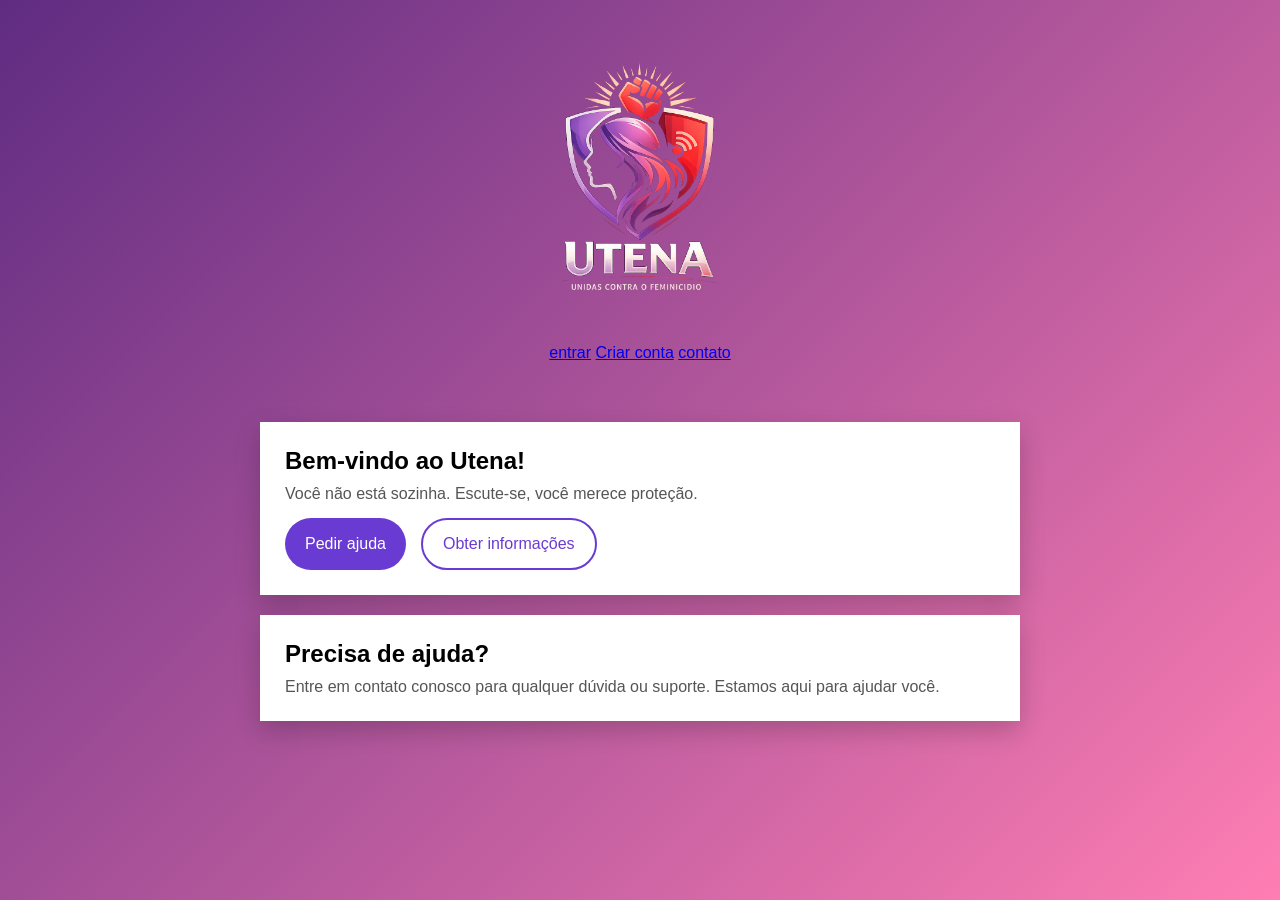
<file: projeto utena/index.html>
<!DOCTYPE html>
<html lang="pt-br">
<head>
<meta charset="UTF-8">
<meta name="viewport" content="width=device-width, initial-scale=1.0">
<title>UTENA</title>
<style>
*{
margin:0;
padding:0;
box-sizing:border-box;
font-family: Arial, sans-serif;
}
body{
background: linear-gradient(135deg,#5f2c82,#ff7eb3);
min-height:100vh;
}
/* topo */
header{
text-align:center;
padding:40px;
}
.logo{
height: 300px
}
/* conteúdo */
.container{
max-width:800px;
margin:auto;
}
/* cards */
.card{
background:white;
padding:25px;
border radius: 20px;px;
margin:20px;
box-shadow:0 10px 25px rgba(0,0,0,0.2);
}
.card h2{
margin-bottom:10px;
}
.card p{
color:#555;
}
/* botões */
.botoes{
display:flex;
gap:15px;
margin-top:15px;
}
button{
padding:15px 20px;
border:none;
border-radius:30px;
font-size:16px;
cursor:pointer;
}
.ajuda{
background:#6a3bd2;
color:white;
}
.info{
background:white;
color:#6a3bd2;
border:2px solid #6a3bd2;
}
/* efeito */
button:hover{
transform:scale(1.05);
transition:0.3s;
}
</style>
</head>
<body>
<header>
<img src="ChatGPT Image 11 de fev. de 2026, 10_30_59 1.png" class="logo">
<div class="Menu">
<a href="login.html">entrar</a> 
<a href="cadastro.html">Criar conta</a>
<a href="contato.html">contato</a>
</div>
</header>
<div class="container">
<div class="card">
<h2>Bem-vindo ao Utena!</h2>
<p>Você não está sozinha. Escute-se, você merece proteção.</p>
<div class="botoes">
<button class="ajuda">Pedir ajuda</button>
<button class="info">Obter informações</button>
</div>
</div>
<div class="card">
<h2>Precisa de ajuda?</h2>
<p>Entre em contato conosco para qualquer dúvida ou suporte. Estamos aqui para ajudar você.</p>
</div>
</div>
</body>
</html>
</file>
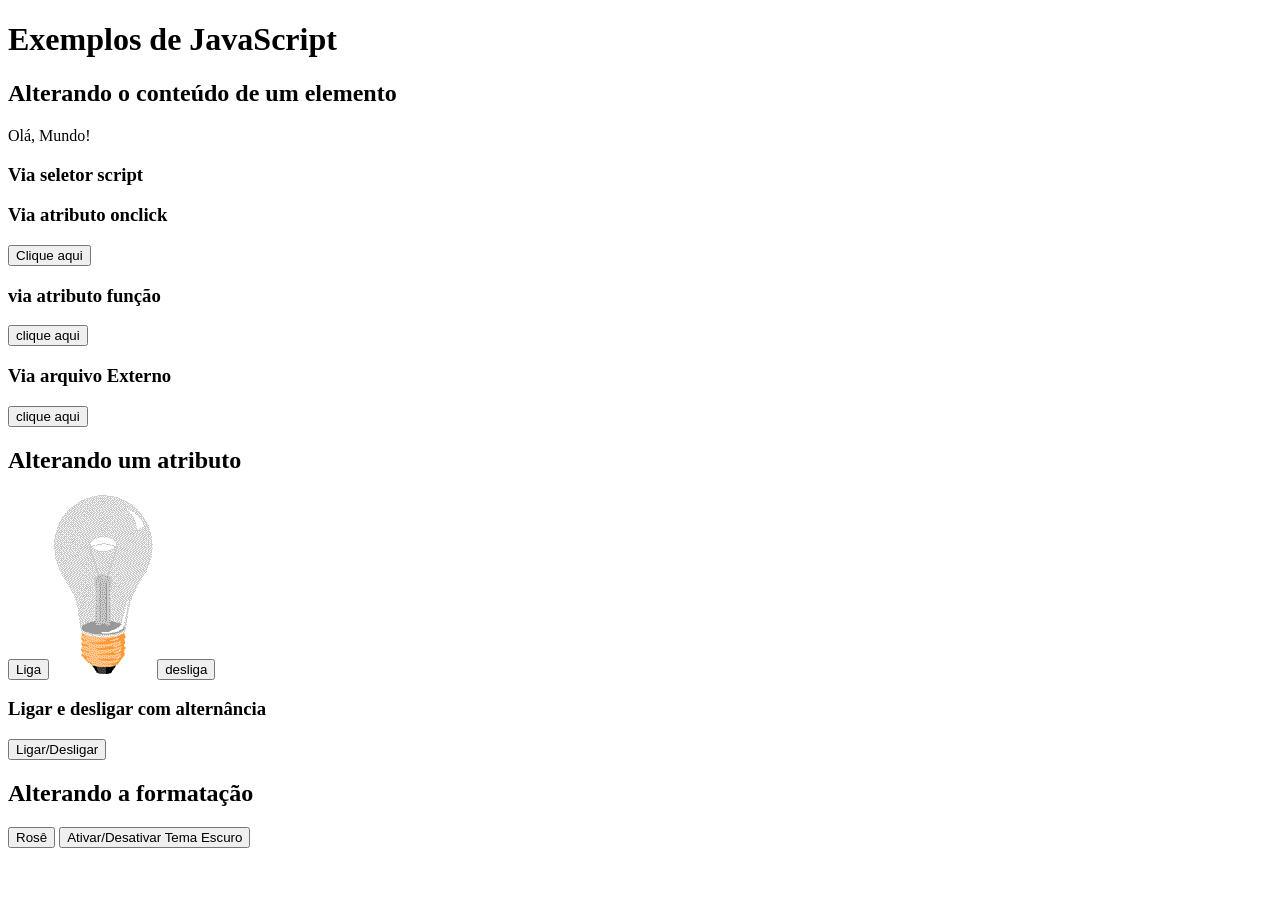
<file: javascript01.html>
<!DOCTYPE html>
<html lang="pt-br">
<head>
    <meta charset="UTF-8">
    <meta name="viewport" content="width=device-width, initial-scale=1.0">
    <title>Exemplos de JavaScript</title>
</head>
<body>
    <h1>Exemplos de JavaScript</h1>
    <h2>Alterando o conteúdo de um elemento</h2>

    <p id="mensagem01"></p>
    
    <h3> Via seletor script </h3>
    <script>
    document.getElementById('mensagem01').innerText = "Olá, Mundo!";
    </script>

<h3>Via atributo onclick</h3>
<button onclick="document.getElementById('mensagem01').innerText= 'Olá mundo via onclick!';">Clique aqui</button>

<h3>via atributo função</h3>
<button onclick="exibirMensagem()">clique aqui</button>

<script>
    function exibirMensagem() {
        document.getElementById("mensagem01").innerText = "olá mundo via função!";
    }
</script>

<h3>Via arquivo Externo</h3>
<button onclick="exibirMensagemExterna()">clique aqui</button>
<script src="js scripts.js"></script>

<h2>Alterando um atributo</h2>
<button onclick="Liga()">Liga</button>
<img src="midias/off.gif" alt="Lâmpada" id="lamp">

<script>
function Liga() {
    document.getElementById('lamp').src = 'midias/on.gif';
}

</script>
<button onclick="desliga()">desliga</button>

<script>
function desliga() {
    document.getElementById('lamp').src = 'midias/off.gif';
}

</script>

<h3>Ligar e desligar com alternância</h3>
<button onclick="alternarLampada()">Ligar/Desligar</button>

<script>
let ligada = false;
function alternarLampada() {
    const lamp = document.getElementById('lamp');
    if (ligada) {
        lamp.src = 'midias/off.gif';
    } else {
        lamp.src = 'midias/on.gif';
    }
    ligada = !ligada;
}
</script>

<h2>Alterando a formatação</h2>
<button onclick="formata()">Rosê</button>
<script>
   function formata() {
    document.getElementById('mensagem01').style.color = 'pink';
   }

</script>
<button onclick="temaEscuro()">Ativar/Desativar Tema Escuro</button>
<script>
let escuro = false;
function temaEscuro() {
    if (!escuro) {
        document.body.style.backgroundColor = "#222";
        document.body.style.color = "#fff";
        escuro = true;
    } 
    
    else {
        document.body.style.backgroundColor = "#fff";
        document.body.style.color = "#000";
        escuro = false;
    }
}
</script>
</body>
</html>
</file>
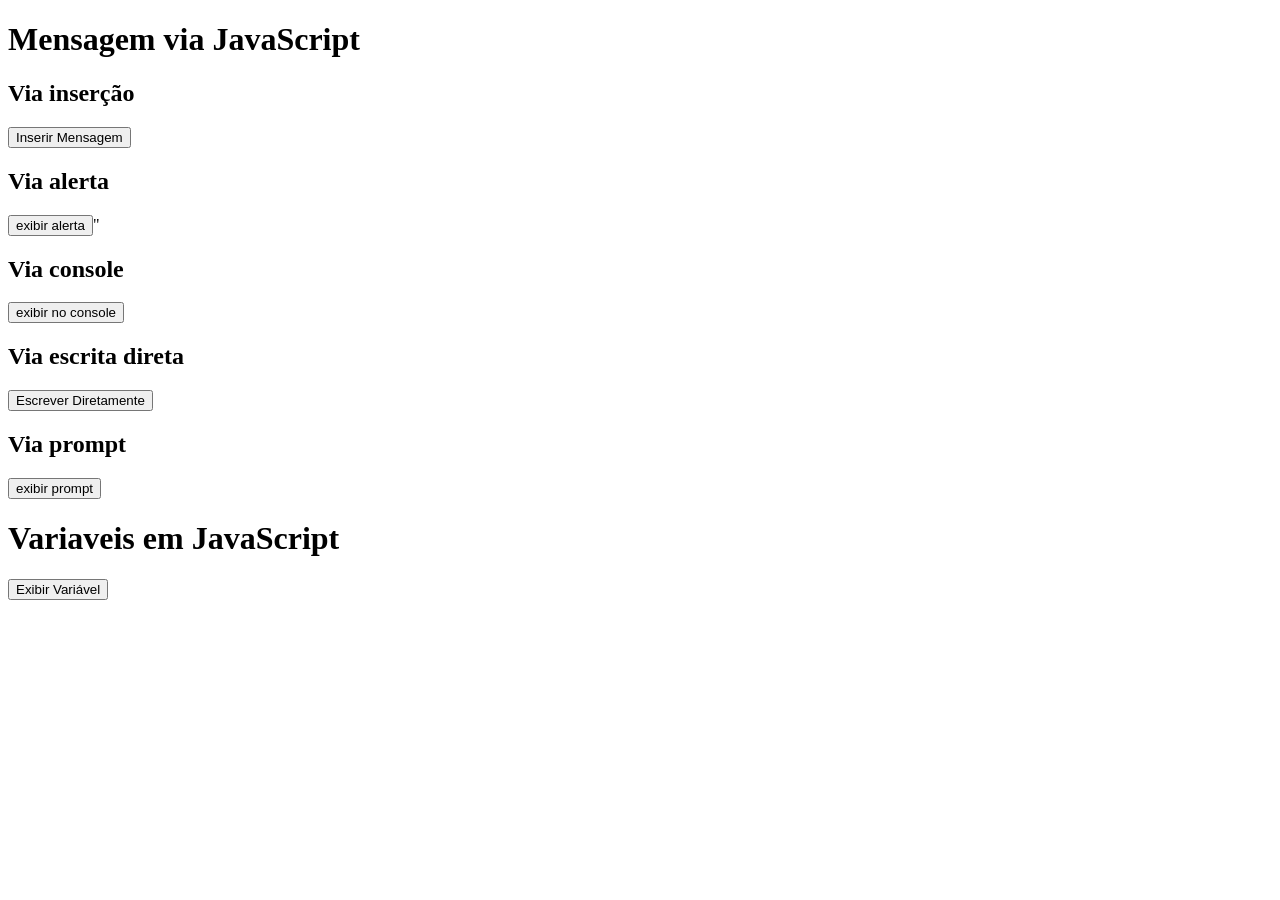
<file: Javascript02.html>
<!DOCTYPE html>
<html lang="pt-br">
<head>
    <meta charset="UTF-8">
    <meta name="viewport" content="width=device-width, initial-scale=1.0">
    <title>Exemplos de JavaScript</title>
</head>
<body>
    <h1>Mensagem via JavaScript</h1>
    <h2>Via inserção</h2>
    <p id="msg01"></p>
    <button onclick="document.getElementById('msg01').innerText = 'mensagem inserida via JavaScript!'">Inserir Mensagem</button>
    
    <h2>Via alerta</h2>
    <button onclick="alert('Mensagem exibida via alerta!')">exibir alerta</button>"
     
    <h2>Via console</h2>
    <button onclick="console.log ('Mensagem exibida via console!')">exibir no console</button>
    <h2>Via escrita direta</h2>
    <button onclick="document.write('mensagem estrita diretamente via Javascript!')">Escrever Diretamente</button>

<h2>Via prompt</h2>
<button onclick="prompt('Digite uma mensagem:')">exibir prompt</button>

<h1> Variaveis em JavaScript</h1>
<button onclick="mensagem()">Exibir Variável</button>
<script>

    function mensagem(){
    let nome;
    nome = prompt('Digite seu nome:');
    alert("Bom dia Linda " + nome + "!") ;
}


</script>
    
</body>
</html>
</file>
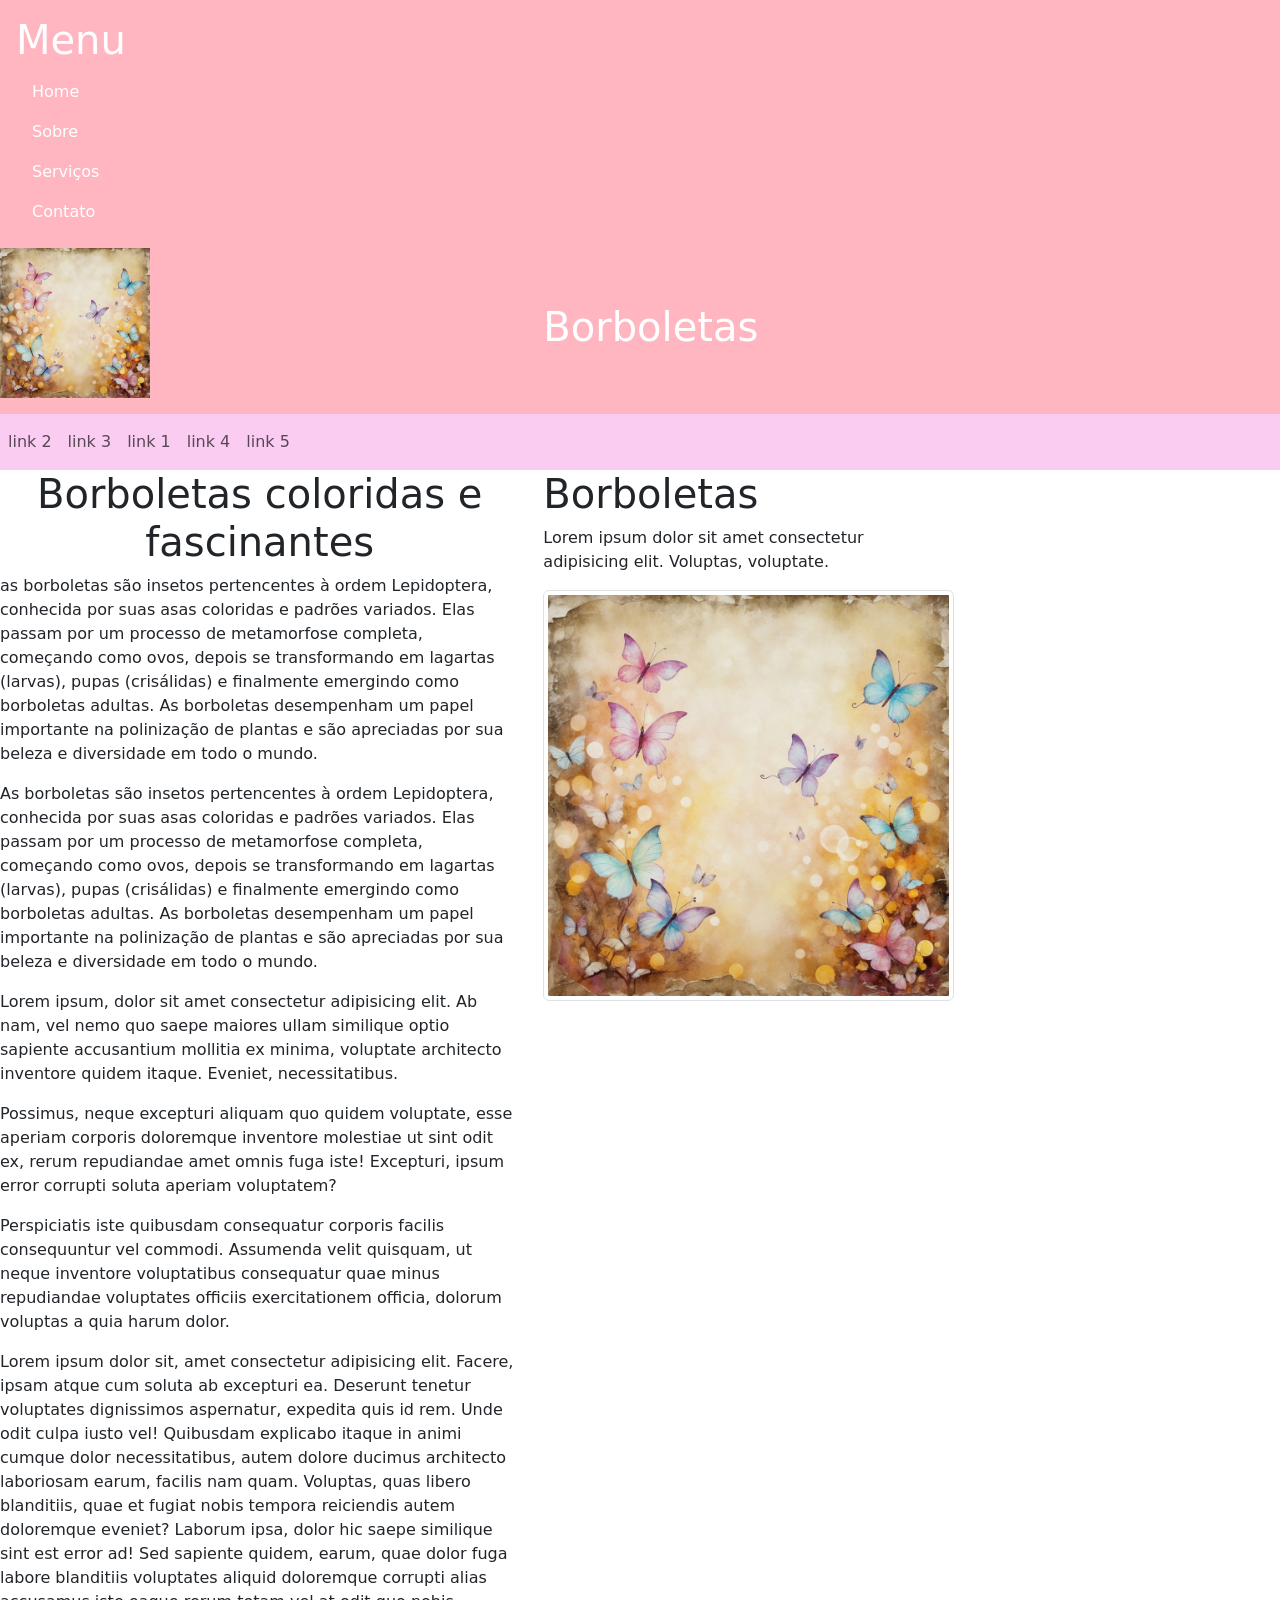
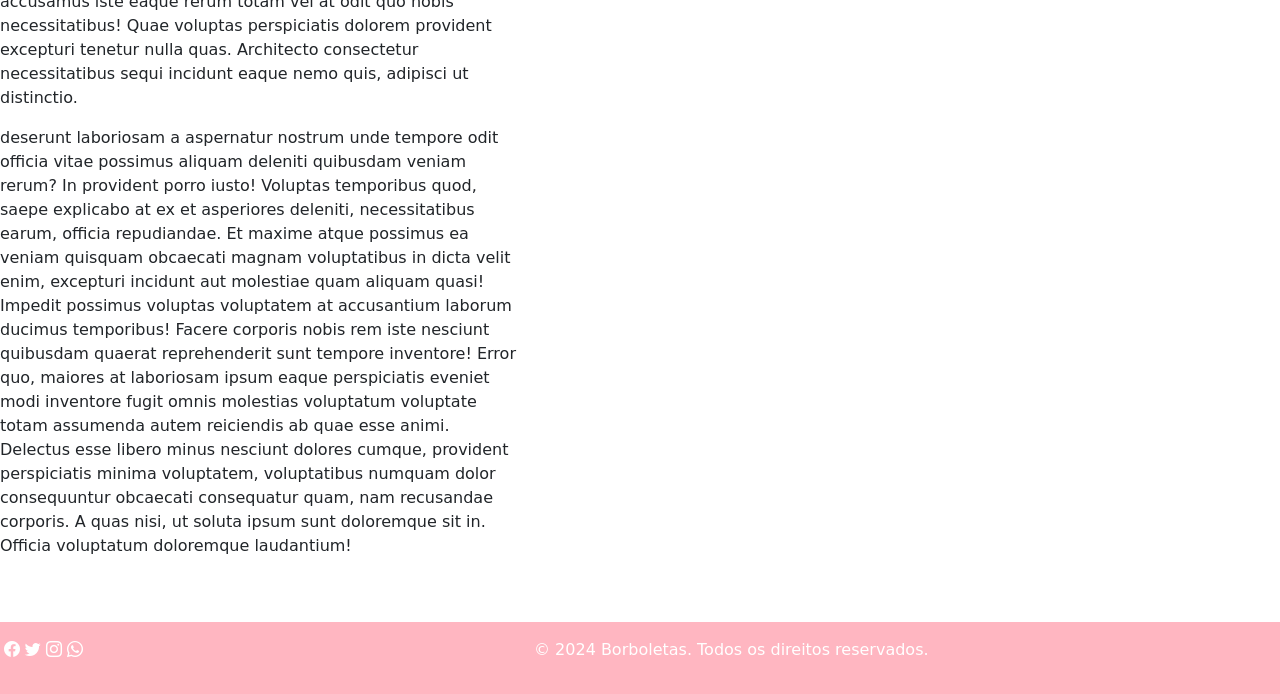
<file: layout_bootstrap.html>
<!DOCTYPE html>
<html lang="pt-br">
<head>
    <meta charset="UTF-8">
    <meta name="viewport" content="width=device-width, initial-scale=1.0">
    <title>Layout Bootstrap</title>

    <link rel="stylesheet" href="bootstrap-5.3.8-dist/css/bootstrap.min.css">
<link rel="stylesheet" href="https://cdn.jsdelivr.net/npm/bootstrap-icons@1.13.1/font/bootstrap-icons.min.css">
    <style>
        :root{
            --bs-primary-rgb: 255,182,193;
              --bs-body-font-weight: 500;
        }
        header img{
            height: 150px;
        }
        </style>

</head>
<body>
    <aside class="bg-primary text-white p-3">
        <h1>Menu</h1>
        <ul class="nav flex-column">
            <li class="nav-item"><a class="nav-link text-white" href="#">Home</a></li>
            <li class="nav-item"><a class="nav-link text-white" href="#">Sobre</a></li>
            <li class="nav-item"><a class="nav-link text-white" href="#">Serviços</a></li>
            <li class="nav-item"><a class="nav-link text-white" href="#">Contato</a></li>
        </ul>
    </aside>
    
    
    <header class="text-bg-primary row align-items-center">
        <figure class="col-sm-5">
        <img src="midias/borboletas.jpg" alt="borboletas">
        </figure>
        <h1 class="col-sm-7">Borboletas</h1>
        </header>
        
   <nav class="navbar navbar-expand-sm" style="background-color: #f156d54d;">    
    <!-- ul>li*5>a>{link $}-->

    <ul class="navbar-nav">
    <li class="nav-item"><a class="nav-link" href="https://teams.microsoft.com/v2/" target="_blank">link 2</a></li>
    <li class="nav-item"><a class="nav-link" href="https://www.youtube.com/" target="_blank">link 3</a></li>
    <li class="nav-item"><a class="nav-link" href="https://www.w3schools.com/css/css_float.asp" target="_blank">link 1</a></li>
    <li class="nav-item"><a class="nav-link" href="https://www.sp.senac.br/" target="_blank">link 4</a></li>
    <li class="nav-item"><a class="nav-link" href="https://chatgpt.com/?utm_source=google&utm_medium=paid_search&utm_campaign=GOOG_C_SEM_GBR_Core_CHT_BAU_ACQ_PER_MIX_ALL_LATAM_BR_EN_032525&c_id=22370592924&c_agid=179910863751&c_crid=741817988141&c_kwid={keywordid}&c_ims=&c_pms=9195805&c_nw=g&c_dvc=c&gad_source=1&gad_campaignid=22370592924&gbraid=0AAAAA-I0E5fAU7PbIszLP9HRNTjL0ojvB&gclid=CjwKCAiAs4HMBhBJEiwACrfNZRMg-bQhOD41fq70yEgovGBRhESQXvEPHM3M7laqS8Y7K-MNsfTGRRoCkWUQAvD_BwE" target="_blank">link 5</a></li>
        </ul>
        </nav>
        <div class="row">
            <main class="col-sm-5">
<h1 class="text-center" id="importante"> Borboletas coloridas e fascinantes</h1>
<p class=" destaque"> as borboletas são insetos pertencentes à ordem Lepidoptera, conhecida por suas asas coloridas e padrões variados. Elas passam por um processo de metamorfose completa, começando como ovos, depois se transformando em lagartas (larvas), pupas (crisálidas) e finalmente emergindo como borboletas adultas. As borboletas desempenham um papel importante na polinização de plantas e são apreciadas por sua beleza e diversidade em todo o mundo.</p>
<p>
As borboletas são insetos pertencentes à ordem Lepidoptera, conhecida por suas asas coloridas e padrões variados. Elas passam por um processo de metamorfose completa, começando como ovos, depois se transformando em lagartas (larvas), pupas (crisálidas) e finalmente emergindo como borboletas adultas. As borboletas desempenham um papel importante na polinização de plantas e são apreciadas por sua beleza e diversidade em todo o mundo.
</p>
<p>Lorem ipsum, dolor sit amet consectetur adipisicing elit. Ab nam, vel nemo quo saepe maiores ullam similique optio sapiente accusantium mollitia ex minima, voluptate architecto inventore quidem itaque. Eveniet, necessitatibus.</p>
<p>Possimus, neque excepturi aliquam quo quidem voluptate, esse aperiam corporis doloremque inventore molestiae ut sint odit ex, rerum repudiandae amet omnis fuga iste! Excepturi, ipsum error corrupti soluta aperiam voluptatem?</p>
<p>Perspiciatis iste quibusdam consequatur corporis facilis consequuntur vel commodi. Assumenda velit quisquam, ut neque inventore voluptatibus consequatur quae minus repudiandae voluptates officiis exercitationem officia, dolorum voluptas a quia harum dolor.</p>
<p> 
    Lorem ipsum dolor sit, amet consectetur adipisicing elit. Facere, ipsam atque cum soluta ab excepturi ea. Deserunt tenetur voluptates dignissimos aspernatur, expedita quis id rem. Unde odit culpa iusto vel! Quibusdam explicabo itaque in animi cumque dolor necessitatibus, autem dolore ducimus architecto laboriosam earum, facilis nam quam. Voluptas, quas libero blanditiis, quae et fugiat nobis tempora reiciendis autem doloremque eveniet? Laborum ipsa, dolor hic saepe similique sint est error ad! Sed sapiente quidem, earum, quae dolor fuga labore blanditiis voluptates aliquid doloremque corrupti alias accusamus iste eaque rerum totam vel at odit quo nobis necessitatibus! Quae voluptas perspiciatis dolorem provident excepturi tenetur nulla quas. Architecto consectetur necessitatibus sequi incidunt eaque nemo quis, adipisci ut distinctio.
    <p> 
         deserunt laboriosam a aspernatur nostrum unde tempore odit officia vitae possimus aliquam deleniti quibusdam veniam rerum? In provident porro iusto! Voluptas temporibus quod, saepe explicabo at ex et asperiores deleniti, necessitatibus earum, officia repudiandae. Et maxime atque possimus ea veniam quisquam obcaecati magnam voluptatibus in dicta velit enim, excepturi incidunt aut molestiae quam aliquam quasi! Impedit possimus voluptas voluptatem at accusantium laborum ducimus temporibus! Facere corporis nobis rem iste nesciunt quibusdam quaerat reprehenderit sunt tempore inventore! Error quo, maiores at laboriosam ipsum eaque perspiciatis eveniet modi inventore fugit omnis molestias voluptatum voluptate totam assumenda autem reiciendis ab quae esse animi. Delectus esse libero minus nesciunt dolores cumque, provident perspiciatis minima voluptatem, voluptatibus numquam dolor consequuntur obcaecati consequatur quam, nam recusandae corporis. A quas nisi, ut soluta ipsum sunt doloremque sit in. Officia voluptatum doloremque laudantium!
</p>
</main>

<aside class="col-sm-4">
    <h1> Borboletas</h1> 
    <p class="destaque">Lorem ipsum dolor sit amet consectetur adipisicing elit. Voluptas, voluptate.</p>
    <img class="img-thumbnail" src="midias/borboletas.jpg"  width="100%" alt="Borboletas"> 
    
</aside>
        
<footer class=" bg-primary row text-white p-3 mt-5"> 
    <div class="col-sm-5">
        <i class="bi bi-facebook"></i>
        <i class="bi bi-twitter"></i>
        <i class="bi bi-instagram"></i>
        <i class="bi bi-whatsapp"></i>
    </div> 
    <p class="col-sm-7">&copy; 2024 Borboletas. Todos os direitos reservados.</p>
</footer>
</body>
</html>
</file>
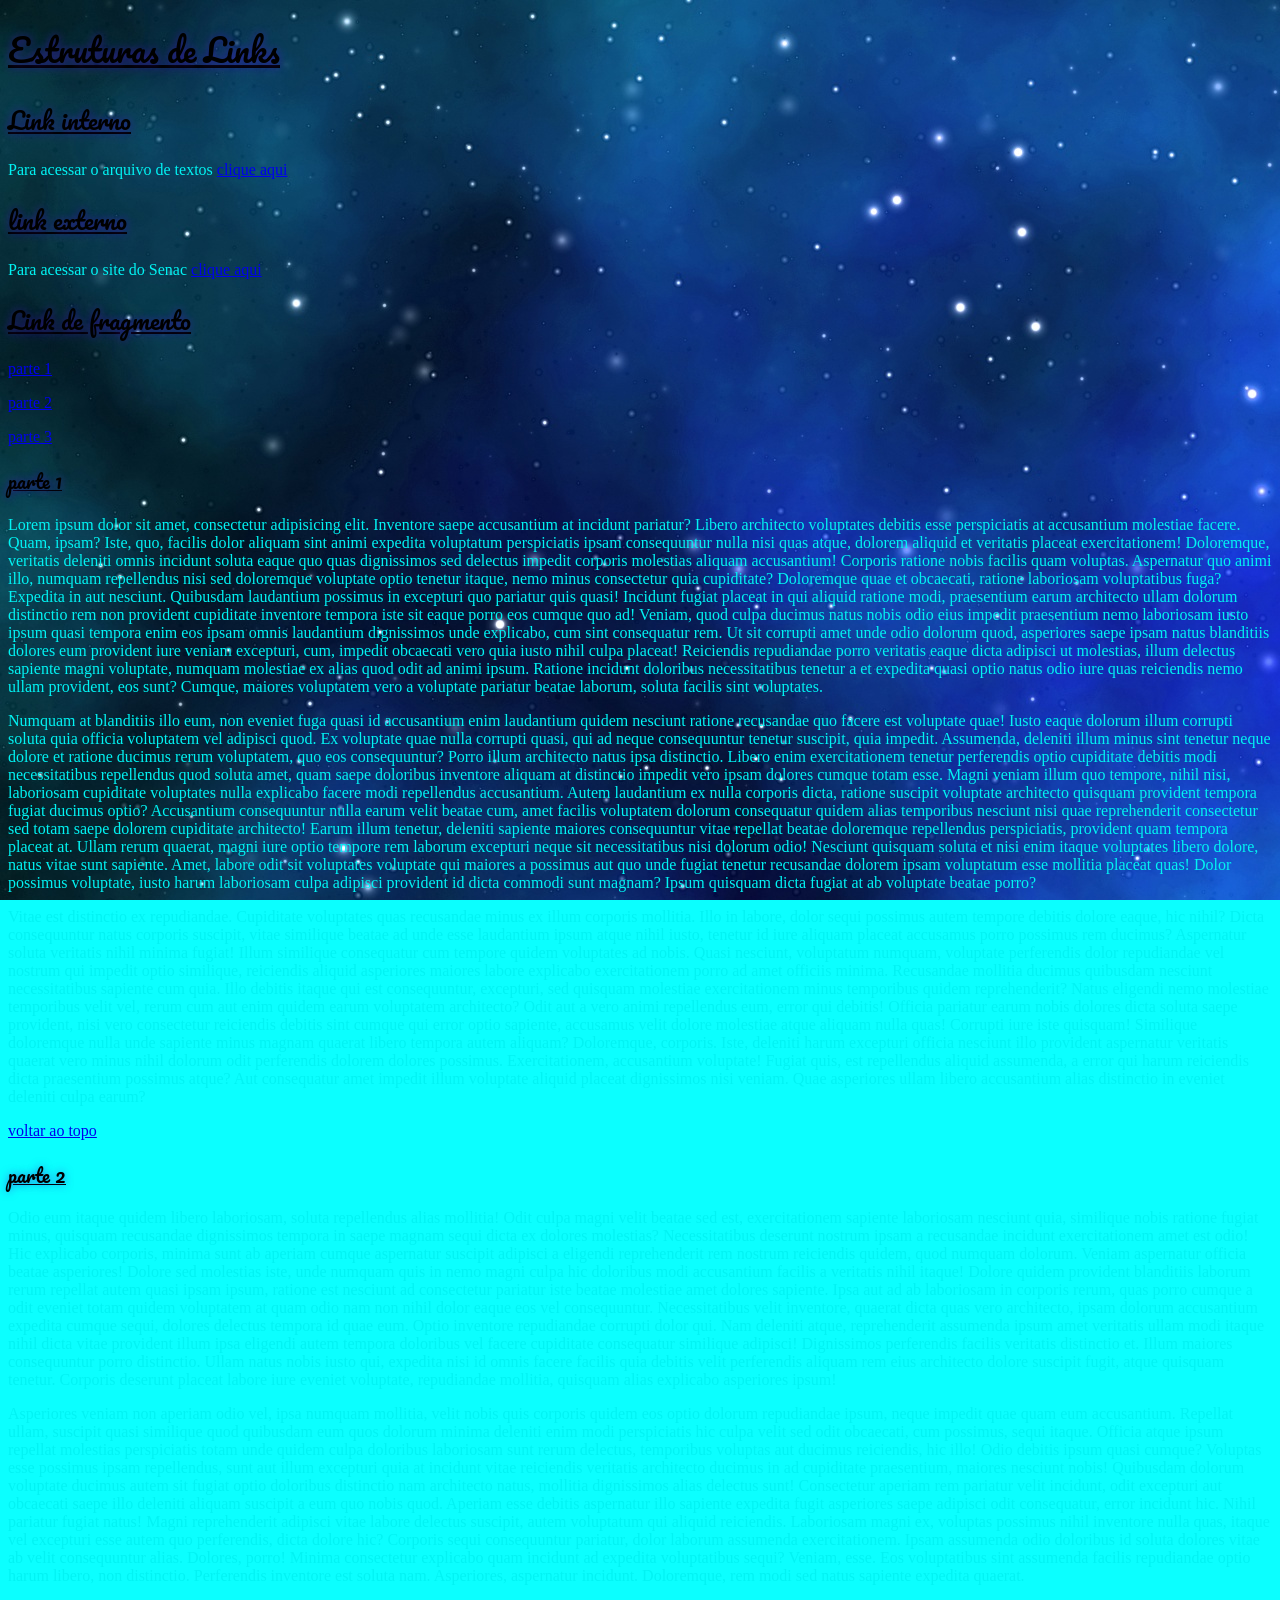
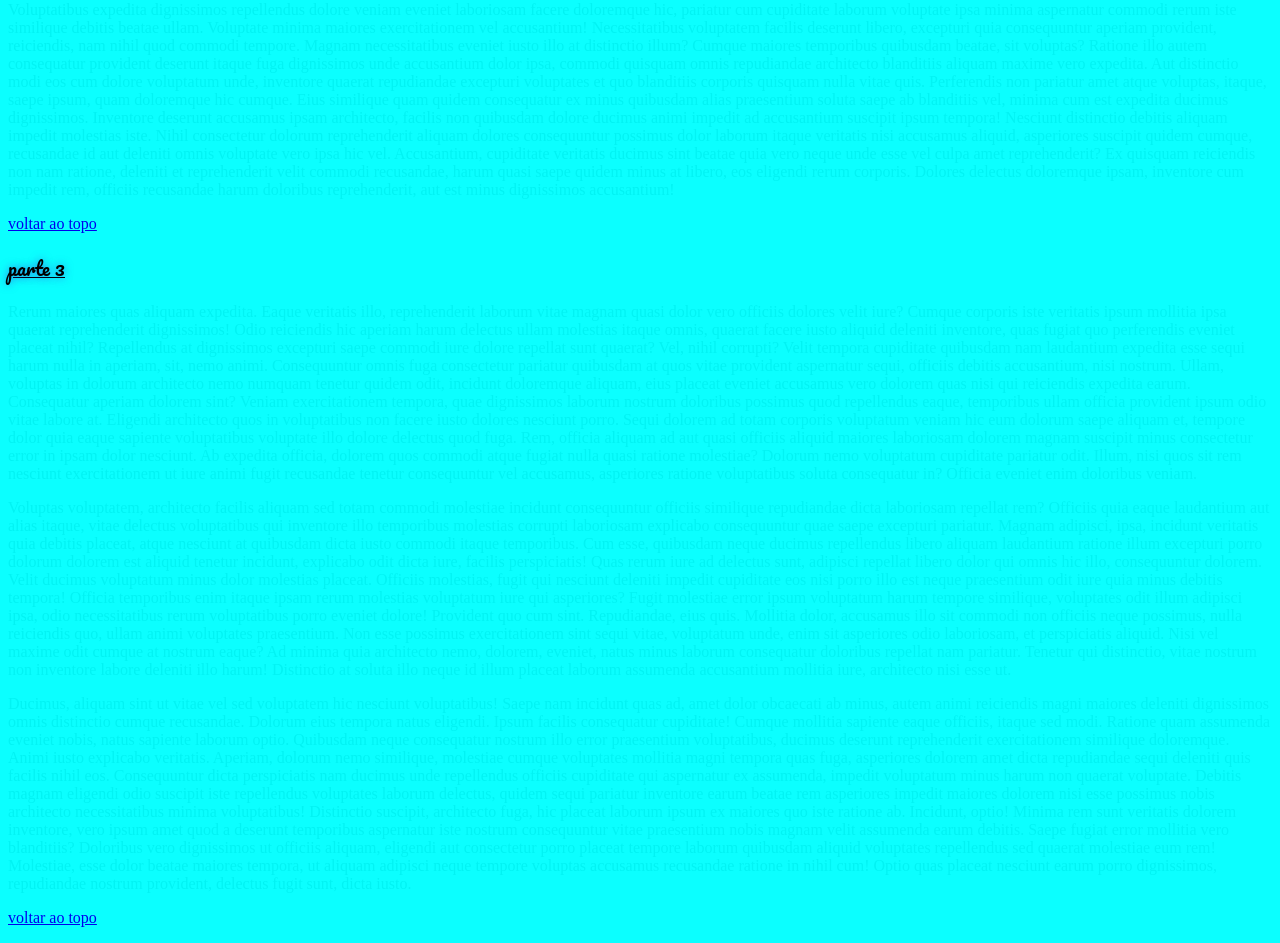
<file: links.html>
<!DOCTYPE html>
<html lang="pt-br">
<head>
    <meta charset="UTF-8">
    <meta name="viewport" content="width=device-width, initial-scale=1.0">
    <title>Estruturas de links</title>
    <link rel="stylesheet" href="estilos.css">
</head>
<body>
    <h1>Estruturas de Links</h1>
    <h2>Link interno</h2>
    <p> Para acessar o arquivo de textos  <a href="textos.html"> clique aqui</a> 

    <h2> link externo</h2>
<p> Para acessar o site do Senac <a href="https://www.sp.senac.br" target="_blank"> clique aqui</a> 

<h2>Link de fragmento</h2>

</p>
<a id="topo"></a> 
<a href="#parte1">parte 1</a></p>
<a href="#parte2">parte 2</a></p>
<a href="#parte3">parte 3</a></p>
<p>

<!-- p3*9>250lorem -->

<h3><a id="parte1"></a>parte 1</h3>
<P>Lorem ipsum dolor sit amet, consectetur adipisicing elit. Inventore saepe accusantium at incidunt pariatur? Libero architecto voluptates debitis esse perspiciatis at accusantium molestiae facere. Quam, ipsam? Iste, quo, facilis dolor aliquam sint animi expedita voluptatum perspiciatis ipsam consequuntur nulla nisi quas atque, dolorem aliquid et veritatis placeat exercitationem! Doloremque, veritatis deleniti omnis incidunt soluta eaque quo quas dignissimos sed delectus impedit corporis molestias aliquam accusantium! Corporis ratione nobis facilis quam voluptas. Aspernatur quo animi illo, numquam repellendus nisi sed doloremque voluptate optio tenetur itaque, nemo minus consectetur quia cupiditate? Doloremque quae et obcaecati, ratione laboriosam voluptatibus fuga? Expedita in aut nesciunt. Quibusdam laudantium possimus in excepturi quo pariatur quis quasi! Incidunt fugiat placeat in qui aliquid ratione modi, praesentium earum architecto ullam dolorum distinctio rem non provident cupiditate inventore tempora iste sit eaque porro eos cumque quo ad! Veniam, quod culpa ducimus natus nobis odio eius impedit praesentium nemo laboriosam iusto ipsum quasi tempora enim eos ipsam omnis laudantium dignissimos unde explicabo, cum sint consequatur rem. Ut sit corrupti amet unde odio dolorum quod, asperiores saepe ipsam natus blanditiis dolores eum provident iure veniam excepturi, cum, impedit obcaecati vero quia iusto nihil culpa placeat! Reiciendis repudiandae porro veritatis eaque dicta adipisci ut molestias, illum delectus sapiente magni voluptate, numquam molestiae ex alias quod odit ad animi ipsum. Ratione incidunt doloribus necessitatibus tenetur a et expedita quasi optio natus odio iure quas reiciendis nemo ullam provident, eos sunt? Cumque, maiores voluptatem vero a voluptate pariatur beatae laborum, soluta facilis sint voluptates.</P>
<P>Numquam at blanditiis illo eum, non eveniet fuga quasi id accusantium enim laudantium quidem nesciunt ratione recusandae quo facere est voluptate quae! Iusto eaque dolorum illum corrupti soluta quia officia voluptatem vel adipisci quod. Ex voluptate quae nulla corrupti quasi, qui ad neque consequuntur tenetur suscipit, quia impedit. Assumenda, deleniti illum minus sint tenetur neque dolore et ratione ducimus rerum voluptatem, quo eos consequuntur? Porro illum architecto natus ipsa distinctio. Libero enim exercitationem tenetur perferendis optio cupiditate debitis modi necessitatibus repellendus quod soluta amet, quam saepe doloribus inventore aliquam at distinctio impedit vero ipsam dolores cumque totam esse. Magni veniam illum quo tempore, nihil nisi, laboriosam cupiditate voluptates nulla explicabo facere modi repellendus accusantium. Autem laudantium ex nulla corporis dicta, ratione suscipit voluptate architecto quisquam provident tempora fugiat ducimus optio? Accusantium consequuntur nulla earum velit beatae cum, amet facilis voluptatem dolorum consequatur quidem alias temporibus nesciunt nisi quae reprehenderit consectetur sed totam saepe dolorem cupiditate architecto! Earum illum tenetur, deleniti sapiente maiores consequuntur vitae repellat beatae doloremque repellendus perspiciatis, provident quam tempora placeat at. Ullam rerum quaerat, magni iure optio tempore rem laborum excepturi neque sit necessitatibus nisi dolorum odio! Nesciunt quisquam soluta et nisi enim itaque voluptates libero dolore, natus vitae sunt sapiente. Amet, labore odit sit voluptates voluptate qui maiores a possimus aut quo unde fugiat tenetur recusandae dolorem ipsam voluptatum esse mollitia placeat quas! Dolor possimus voluptate, iusto harum laboriosam culpa adipisci provident id dicta commodi sunt magnam? Ipsum quisquam dicta fugiat at ab voluptate beatae porro?</P>
<P>Vitae est distinctio ex repudiandae. Cupiditate voluptates quas recusandae minus ex illum corporis mollitia. Illo in labore, dolor sequi possimus autem tempore debitis dolore eaque, hic nihil? Dicta consequuntur natus corporis suscipit, vitae similique beatae ad unde esse laudantium ipsum atque nihil iusto, tenetur id iure aliquam placeat accusamus porro possimus rem ducimus? Aspernatur soluta veritatis nihil minima fugiat! Illum similique consequatur cum tempore quidem voluptates ad nobis. Quasi nesciunt, voluptatum numquam, voluptate perferendis dolor repudiandae vel nostrum qui impedit optio similique, reiciendis aliquid asperiores maiores labore explicabo exercitationem porro ad amet officiis minima. Recusandae mollitia ducimus quibusdam nesciunt necessitatibus sapiente cum quia. Illo debitis itaque qui est consequuntur, excepturi, sed quisquam molestiae exercitationem minus temporibus quidem reprehenderit? Natus eligendi nemo molestiae temporibus velit vel, rerum cum aut enim quidem earum voluptatem architecto? Odit aut a vero animi repellendus eum, error qui debitis! Officia pariatur earum nobis dolores dicta soluta saepe provident, nisi vero consectetur reiciendis debitis sint cumque qui error optio sapiente, accusamus velit dolore molestiae atque aliquam nulla quas! Corrupti iure iste quisquam! Similique doloremque nulla unde sapiente minus magnam quaerat libero tempora autem aliquam? Doloremque, corporis. Iste, deleniti harum excepturi officia nesciunt illo provident aspernatur veritatis quaerat vero minus nihil dolorum odit perferendis dolorem dolores possimus. Exercitationem, accusantium voluptate! Fugiat quis, est repellendus aliquid assumenda, a error qui harum reiciendis dicta praesentium possimus atque? Aut consequatur amet impedit illum voluptate aliquid placeat dignissimos nisi veniam. Quae asperiores ullam libero accusantium alias distinctio in eveniet deleniti culpa earum?</P>
<p><a href="#topo"> voltar ao topo </a></p>

<h3><a id="parte2"></a>parte 2</h3>
<P>Odio eum itaque quidem libero laboriosam, soluta repellendus alias mollitia! Odit culpa magni velit beatae sed est, exercitationem sapiente laboriosam nesciunt quia, similique nobis ratione fugiat minus, quisquam recusandae dignissimos tempora in saepe magnam sequi dicta ex dolores molestias? Necessitatibus deserunt nostrum ipsam a recusandae incidunt exercitationem amet est odio! Hic explicabo corporis, minima sunt ab aperiam cumque aspernatur suscipit adipisci a eligendi reprehenderit rem nostrum reiciendis quidem, quod numquam dolorum. Veniam aspernatur officia beatae asperiores! Dolore sed molestias iste, unde numquam quis in nemo magni culpa hic doloribus modi accusantium facilis a veritatis nihil itaque! Dolore quidem provident blanditiis laborum rerum repellat autem quasi ipsam ipsum, ratione est nesciunt ad consectetur pariatur iste beatae molestiae amet dolores sapiente. Ipsa aut ad ab laboriosam in corporis rerum, quas porro cumque a odit eveniet totam quidem voluptatem at quam odio nam non nihil dolor eaque eos vel consequuntur. Necessitatibus velit inventore, quaerat dicta quas vero architecto, ipsam dolorum accusantium expedita cumque sequi, dolores delectus tempora id quae eum. Optio inventore repudiandae corrupti dolor qui. Nam deleniti atque, reprehenderit assumenda ipsum amet veritatis ullam modi itaque nihil dicta vitae provident illum ipsa eligendi autem tempora doloribus vel facere cupiditate consequatur similique adipisci! Dignissimos perferendis facilis veritatis distinctio et. Illum maiores consequuntur porro distinctio. Ullam natus nobis iusto qui, expedita nisi id omnis facere facilis quia debitis velit perferendis aliquam rem eius architecto dolore suscipit fugit, atque quisquam tenetur. Corporis deserunt placeat labore iure eveniet voluptate, repudiandae mollitia, quisquam alias explicabo asperiores ipsum!</P>
<P>Asperiores veniam non aperiam odio vel, ipsa numquam mollitia, velit nobis quis corporis quidem eos optio dolorum repudiandae ipsum, neque impedit quae quam eum accusantium. Repellat ullam, suscipit quasi similique quod quibusdam eum quos dolorum minima deleniti enim modi perspiciatis hic culpa velit sed odit obcaecati, cum possimus, sequi itaque. Officia atque ipsum repellat molestias perspiciatis totam unde quidem culpa doloribus laboriosam sunt rerum delectus, temporibus voluptas aut ducimus reiciendis, hic illo! Odio debitis ipsum quasi cumque? Voluptas esse possimus ipsam repellendus, sunt aut illum excepturi quia at incidunt vitae reiciendis veritatis architecto ducimus in ad cupiditate praesentium, maiores nesciunt nobis! Quibusdam dolorum voluptate ducimus autem sit fugiat optio doloribus distinctio nam architecto natus, mollitia dignissimos alias delectus sunt! Consectetur aperiam rem pariatur velit incidunt, odit excepturi aut obcaecati saepe illo deleniti aliquam suscipit a eum quo nobis quod. Aperiam esse debitis aspernatur illo sapiente expedita fugit asperiores saepe adipisci odit consequatur, error incidunt hic. Nihil pariatur fugiat natus! Magni reprehenderit adipisci vitae labore delectus suscipit, autem voluptatum qui aliquid reiciendis. Laboriosam magni ex, voluptas possimus nihil inventore nulla quas, itaque vel excepturi esse autem quo perferendis, dicta dolore hic? Corporis sequi consequuntur pariatur, dolor laborum assumenda exercitationem. Ipsam assumenda odio doloribus id soluta dolores vitae ab velit consequuntur alias. Dolores, porro! Minima consectetur explicabo quam incidunt ad expedita voluptatibus sequi? Veniam, esse. Eos voluptatibus sint assumenda facilis repudiandae optio harum libero, non distinctio. Perferendis inventore est soluta nam. Asperiores, aspernatur incidunt. Doloremque, rem modi sed natus sapiente expedita quaerat.</P>
<P>Voluptatibus expedita dignissimos repellendus dolore veniam eveniet laboriosam facere doloremque hic, pariatur cum cupiditate laborum voluptate ipsa minima aspernatur commodi rerum iste similique debitis beatae ullam. Voluptate minima maiores exercitationem vel accusantium! Necessitatibus voluptatem facilis deserunt libero, excepturi quia consequuntur aperiam provident, reiciendis, nam nihil quod commodi tempore. Magnam necessitatibus eveniet iusto illo at distinctio illum? Cumque maiores temporibus quibusdam beatae, sit voluptas? Ratione illo autem consequatur provident deserunt itaque fuga dignissimos unde accusantium dolor ipsa, commodi quisquam omnis repudiandae architecto blanditiis aliquam maxime vero expedita. Aut distinctio modi eos cum dolore voluptatum unde, inventore quaerat repudiandae excepturi voluptates et quo blanditiis corporis quisquam nulla vitae quis. Perferendis non pariatur amet atque voluptas, itaque, saepe ipsum, quam doloremque hic cumque. Eius similique quam quidem consequatur ex minus quibusdam alias praesentium soluta saepe ab blanditiis vel, minima cum est expedita ducimus dignissimos. Inventore deserunt accusamus ipsam architecto, facilis non quibusdam dolore ducimus animi impedit ad accusantium suscipit ipsum tempora! Nesciunt distinctio debitis aliquam impedit molestias iste. Nihil consectetur dolorum reprehenderit aliquam dolores consequuntur possimus dolor laborum itaque veritatis nisi accusamus aliquid, asperiores suscipit quidem cumque, recusandae id aut deleniti omnis voluptate vero ipsa hic vel. Accusantium, cupiditate veritatis ducimus sint beatae quia vero neque unde esse vel culpa amet reprehenderit? Ex quisquam reiciendis non nam ratione, deleniti et reprehenderit velit commodi recusandae, harum quasi saepe quidem minus at libero, eos eligendi rerum corporis. Dolores delectus doloremque ipsam, inventore cum impedit rem, officiis recusandae harum doloribus reprehenderit, aut est minus dignissimos accusantium!</P>
<a href="#topo"> voltar ao topo </a></p>

<h3><a id="parte3"></a>parte 3</h3>
<P>Rerum maiores quas aliquam expedita. Eaque veritatis illo, reprehenderit laborum vitae magnam quasi dolor vero officiis dolores velit iure? Cumque corporis iste veritatis ipsum mollitia ipsa quaerat reprehenderit dignissimos! Odio reiciendis hic aperiam harum delectus ullam molestias itaque omnis, quaerat facere iusto aliquid deleniti inventore, quas fugiat quo perferendis eveniet placeat nihil? Repellendus at dignissimos excepturi saepe commodi iure dolore repellat sunt quaerat? Vel, nihil corrupti? Velit tempora cupiditate quibusdam nam laudantium expedita esse sequi harum nulla in aperiam, sit, nemo animi. Consequuntur omnis fuga consectetur pariatur quibusdam at quos vitae provident aspernatur sequi, officiis debitis accusantium, nisi nostrum. Ullam, voluptas in dolorum architecto nemo numquam tenetur quidem odit, incidunt doloremque aliquam, eius placeat eveniet accusamus vero dolorem quas nisi qui reiciendis expedita earum. Consequatur aperiam dolorem sint? Veniam exercitationem tempora, quae dignissimos laborum nostrum doloribus possimus quod repellendus eaque, temporibus ullam officia provident ipsum odio vitae labore at. Eligendi architecto quos in voluptatibus non facere iusto dolores nesciunt porro. Sequi dolorem ad totam corporis voluptatum veniam hic eum dolorum saepe aliquam et, tempore dolor quia eaque sapiente voluptatibus voluptate illo dolore delectus quod fuga. Rem, officia aliquam ad aut quasi officiis aliquid maiores laboriosam dolorem magnam suscipit minus consectetur error in ipsam dolor nesciunt. Ab expedita officia, dolorem quos commodi atque fugiat nulla quasi ratione molestiae? Dolorum nemo voluptatum cupiditate pariatur odit. Illum, nisi quos sit rem nesciunt exercitationem ut iure animi fugit recusandae tenetur consequuntur vel accusamus, asperiores ratione voluptatibus soluta consequatur in? Officia eveniet enim doloribus veniam.</P>
<P>Voluptas voluptatem, architecto facilis aliquam sed totam commodi molestiae incidunt consequuntur officiis similique repudiandae dicta laboriosam repellat rem? Officiis quia eaque laudantium aut alias itaque, vitae delectus voluptatibus qui inventore illo temporibus molestias corrupti laboriosam explicabo consequuntur quae saepe excepturi pariatur. Magnam adipisci, ipsa, incidunt veritatis quia debitis placeat, atque nesciunt at quibusdam dicta iusto commodi itaque temporibus. Cum esse, quibusdam neque ducimus repellendus libero aliquam laudantium ratione illum excepturi porro dolorum dolorem est aliquid tenetur incidunt, explicabo odit dicta iure, facilis perspiciatis! Quas rerum iure ad delectus sunt, adipisci repellat libero dolor qui omnis hic illo, consequuntur dolorem. Velit ducimus voluptatum minus dolor molestias placeat. Officiis molestias, fugit qui nesciunt deleniti impedit cupiditate eos nisi porro illo est neque praesentium odit iure quia minus debitis tempora! Officia temporibus enim itaque ipsam rerum molestias voluptatum iure qui asperiores? Fugit molestiae error ipsum voluptatum harum tempore similique, voluptates odit illum adipisci ipsa, odio necessitatibus rerum voluptatibus porro eveniet dolore! Provident quo cum sint. Repudiandae, eius quis. Mollitia dolor, accusamus illo sit commodi non officiis neque possimus, nulla reiciendis quo, ullam animi voluptates praesentium. Non esse possimus exercitationem sint sequi vitae, voluptatum unde, enim sit asperiores odio laboriosam, et perspiciatis aliquid. Nisi vel maxime odit cumque at nostrum eaque? Ad minima quia architecto nemo, dolorem, eveniet, natus minus laborum consequatur doloribus repellat nam pariatur. Tenetur qui distinctio, vitae nostrum non inventore labore deleniti illo harum! Distinctio at soluta illo neque id illum placeat laborum assumenda accusantium mollitia iure, architecto nisi esse ut.</P>
<P>Ducimus, aliquam sint ut vitae vel sed voluptatem hic nesciunt voluptatibus! Saepe nam incidunt quas ad, amet dolor obcaecati ab minus, autem animi reiciendis magni maiores deleniti dignissimos omnis distinctio cumque recusandae. Dolorum eius tempora natus eligendi. Ipsum facilis consequatur cupiditate! Cumque mollitia sapiente eaque officiis, itaque sed modi. Ratione quam assumenda eveniet nobis, natus sapiente laborum optio. Quibusdam neque consequatur nostrum illo error praesentium voluptatibus, ducimus deserunt reprehenderit exercitationem similique doloremque. Animi iusto explicabo veritatis. Aperiam, dolorum nemo similique, molestiae cumque voluptates mollitia magni tempora quas fuga, asperiores dolorem amet dicta repudiandae sequi deleniti quis facilis nihil eos. Consequuntur dicta perspiciatis nam ducimus unde repellendus officiis cupiditate qui aspernatur ex assumenda, impedit voluptatum minus harum non quaerat voluptate. Debitis magnam eligendi odio suscipit iste repellendus voluptates laborum delectus, quidem sequi pariatur inventore earum beatae rem asperiores impedit maiores dolorem nisi esse possimus nobis architecto necessitatibus minima voluptatibus! Distinctio suscipit, architecto fuga, hic placeat laborum ipsum ex maiores quo iste ratione ab. Incidunt, optio! Minima rem sunt veritatis dolorem inventore, vero ipsum amet quod a deserunt temporibus aspernatur iste nostrum consequuntur vitae praesentium nobis magnam velit assumenda earum debitis. Saepe fugiat error mollitia vero blanditiis? Doloribus vero dignissimos ut officiis aliquam, eligendi aut consectetur porro placeat tempore laborum quibusdam aliquid voluptates repellendus sed quaerat molestiae eum rem! Molestiae, esse dolor beatae maiores tempora, ut aliquam adipisci neque tempore voluptas accusamus recusandae ratione in nihil cum! Optio quas placeat nesciunt earum porro dignissimos, repudiandae nostrum provident, delectus fugit sunt, dicta iusto.</P>
<a href="#topo"> voltar ao topo </a></p>


</body>
</html>
</file>
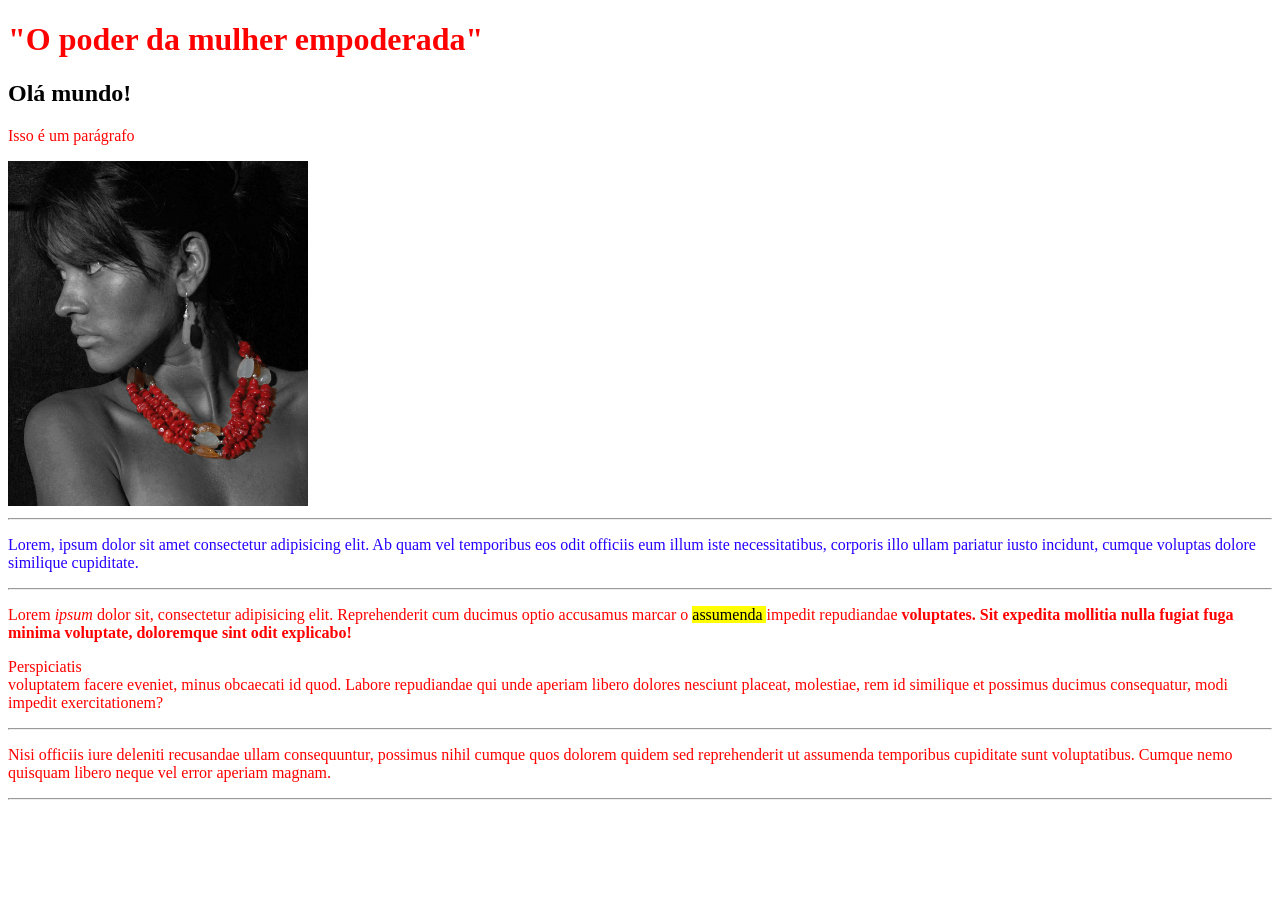
<file: textos.html>
<!DOCTYPE html>
<html lang="en">
<head>
    <meta charset="UTF-8">
    <meta name="viewport" content="width=device-width, initial-scale=1.0">
    <title> Estrututura de texto </title>
    <style>
P{COLOR:red;}
      </style>
</head>
<body>
  <h1 style="color: rgb(255, 0, 0);">"O poder da mulher empoderada"</h1>
  <h2>Olá mundo! </h2>
  <p>Isso é um parágrafo</p>
  <img src="ex_ajustes_PB[1] mulher.jpg" alt="Mulher empoderada" style="width:300px">
<hr>
  <p style="color:rgb(38, 0, 255);">Lorem, ipsum dolor sit amet consectetur adipisicing elit. Ab quam vel temporibus eos odit officiis eum illum iste necessitatibus, corporis illo ullam pariatur iusto incidunt, cumque voluptas dolore similique cupiditate.</p>  
<hr>
  <p>Lorem <em>ipsum</em> dolor sit, consectetur adipisicing elit. Reprehenderit cum ducimus  optio accusamus marcar o 
    <mark> <!-- significa marcar o texto--> assumenda </mark> impedit repudiandae<strong> voluptates. Sit expedita mollitia nulla fugiat fuga minima voluptate, doloremque sint odit explicabo!</strong></p>
  <p>Perspiciatis <br> <!--significa: quebra de linha--> 
     voluptatem facere eveniet, minus obcaecati id quod. Labore repudiandae qui unde aperiam libero dolores nesciunt placeat, molestiae, rem id similique et possimus ducimus consequatur, modi impedit exercitationem?</p>
     <hr> <!--significa linha horizontal-->
     <p>Nisi officiis iure deleniti recusandae ullam consequuntur, possimus nihil cumque quos dolorem quidem sed reprehenderit ut assumenda temporibus cupiditate sunt voluptatibus. Cumque nemo quisquam libero neque vel error aperiam magnam.</p>

     
<hr>

</body> 

</html>
</file>
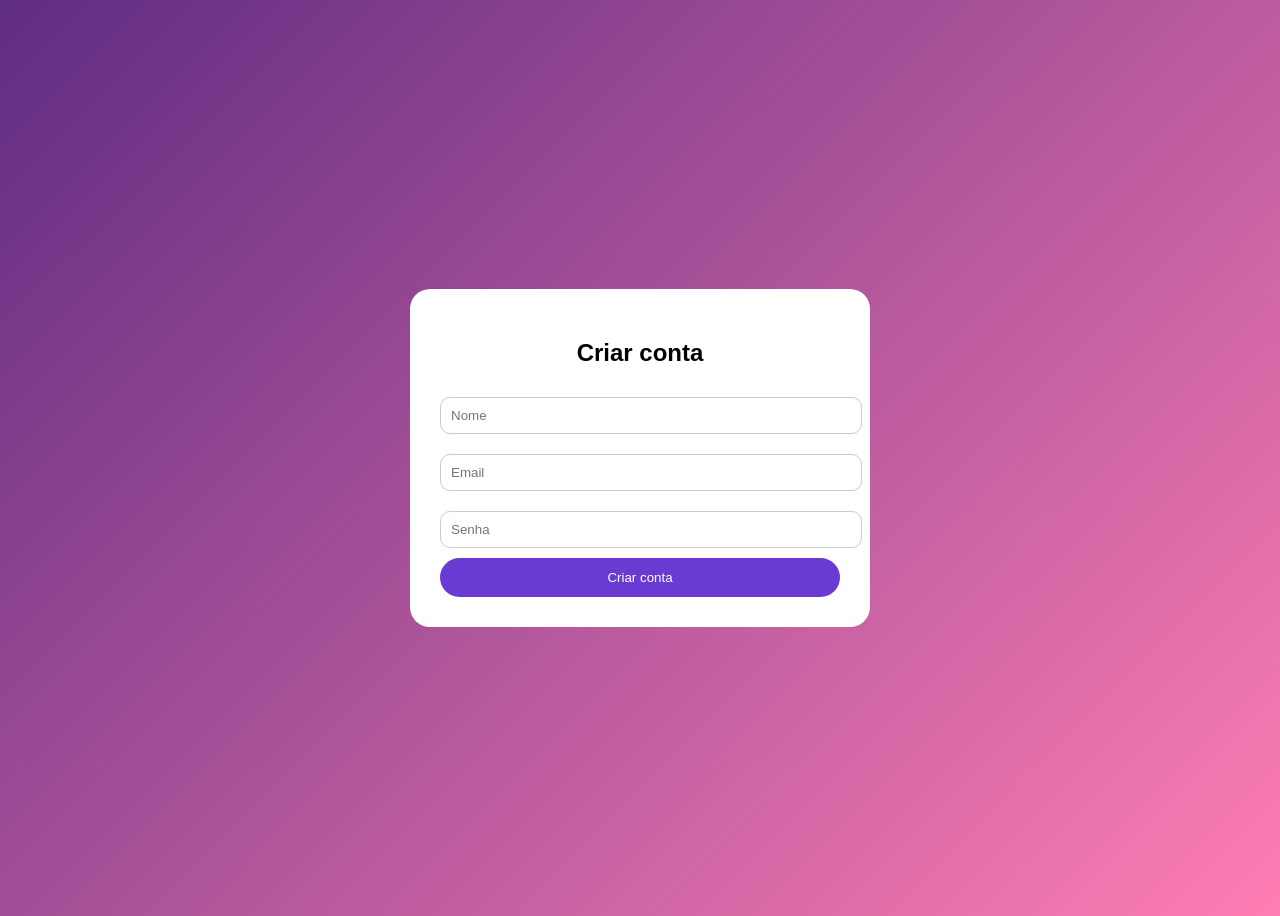
<file: projeto utena/cadastro.html>
<!DOCTYPE html>
<html>
<head>
<title>Criar conta</title>
<style>

body{

font-family:Arial;

background: linear-gradient(135deg,#5f2c82,#ff7eb3);

display:flex;

justify-content:center;

align-items:center;

height:100vh;

}

.card{

background:white;

padding:30px;

border-radius:20px;

width:320px;

text-align:center;

}

input{

width:100%;

padding:10px;

margin:10px 0;

border-radius:10px;

border:1px solid #ccc;

}

button{

width:100%;

padding:12px;

background:#6a3bd2;

color:white;

border:none;

border-radius:20px;
}

</style>
</head>
<body>
<div class="card">
<h2>Criar conta</h2>
<input type="text" placeholder="Nome">
<input type="email" placeholder="Email">
<input type="password" placeholder="Senha">
<button>Criar conta</button>
</div>
</body>
</html>
 
<!DOCTYPE html>
<html>
<head>
<title>Contato</title>
<style>

body{

font-family:Arial;

background: linear-gradient(135deg,#5f2c82,#ff7eb3);

text-align:center;

}

.card{

background:white;

padding:30px;

margin:50px auto;

width:400px;

border-radius:20px;

}
</style>
</head>
<body>
<div>
</div>
</body>
</html>
</file>
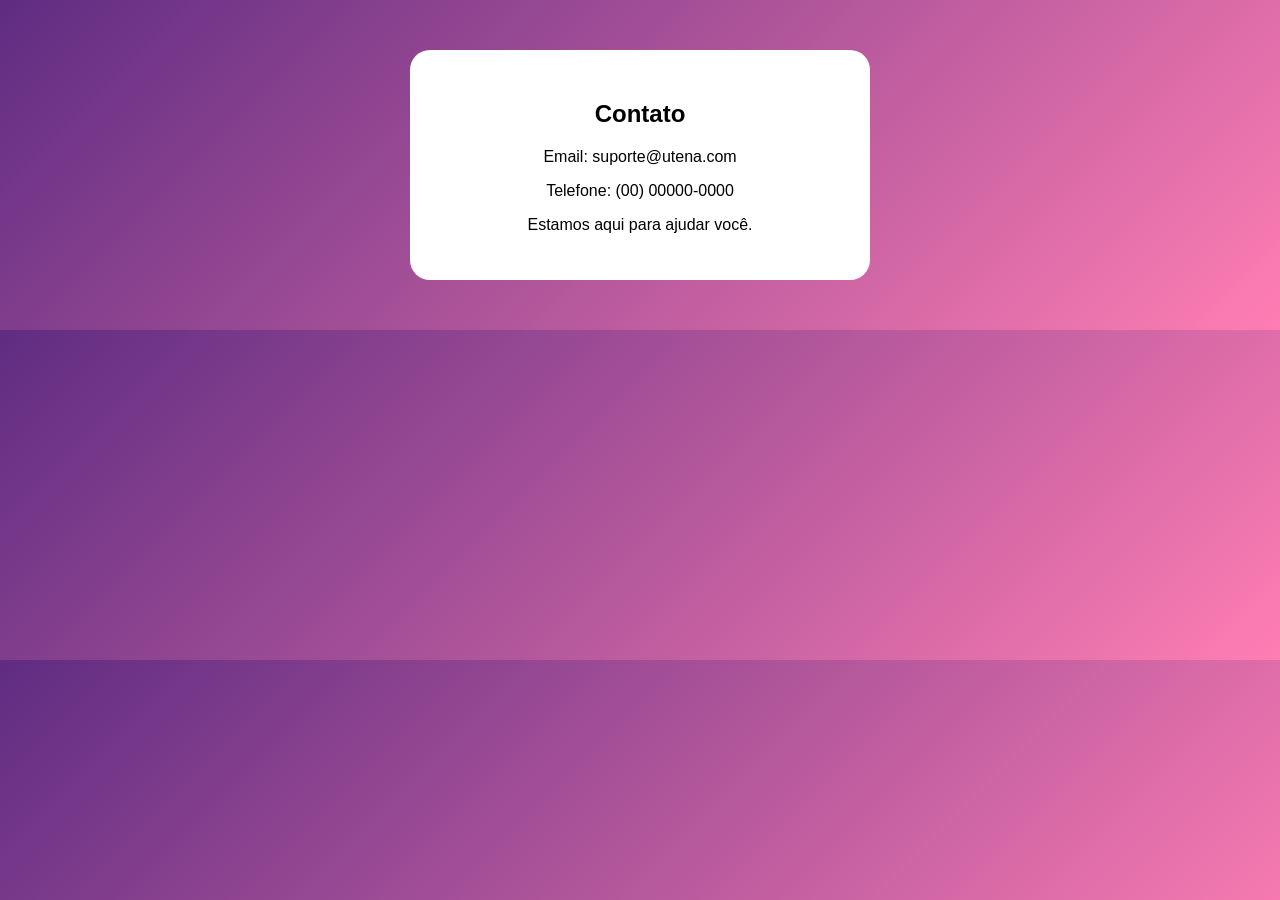
<file: projeto utena/contato.html>
<!DOCTYPE html>
<html>
<head>
<title>Contato</title>
<style>

body{

font-family:Arial;

background: linear-gradient(135deg,#5f2c82,#ff7eb3);

text-align:center;

}

.card{

background:white;

padding:30px;

margin:50px auto;

width:400px;

border-radius:20px;

}
</style>
</head>
<body>
<div class="card">
<h2>Contato</h2>
<p>Email: suporte@utena.com</p>
<p>Telefone: (00) 00000-0000</p>
<p>Estamos aqui para ajudar você.</p>
</div>
</body>
</html>
</file>
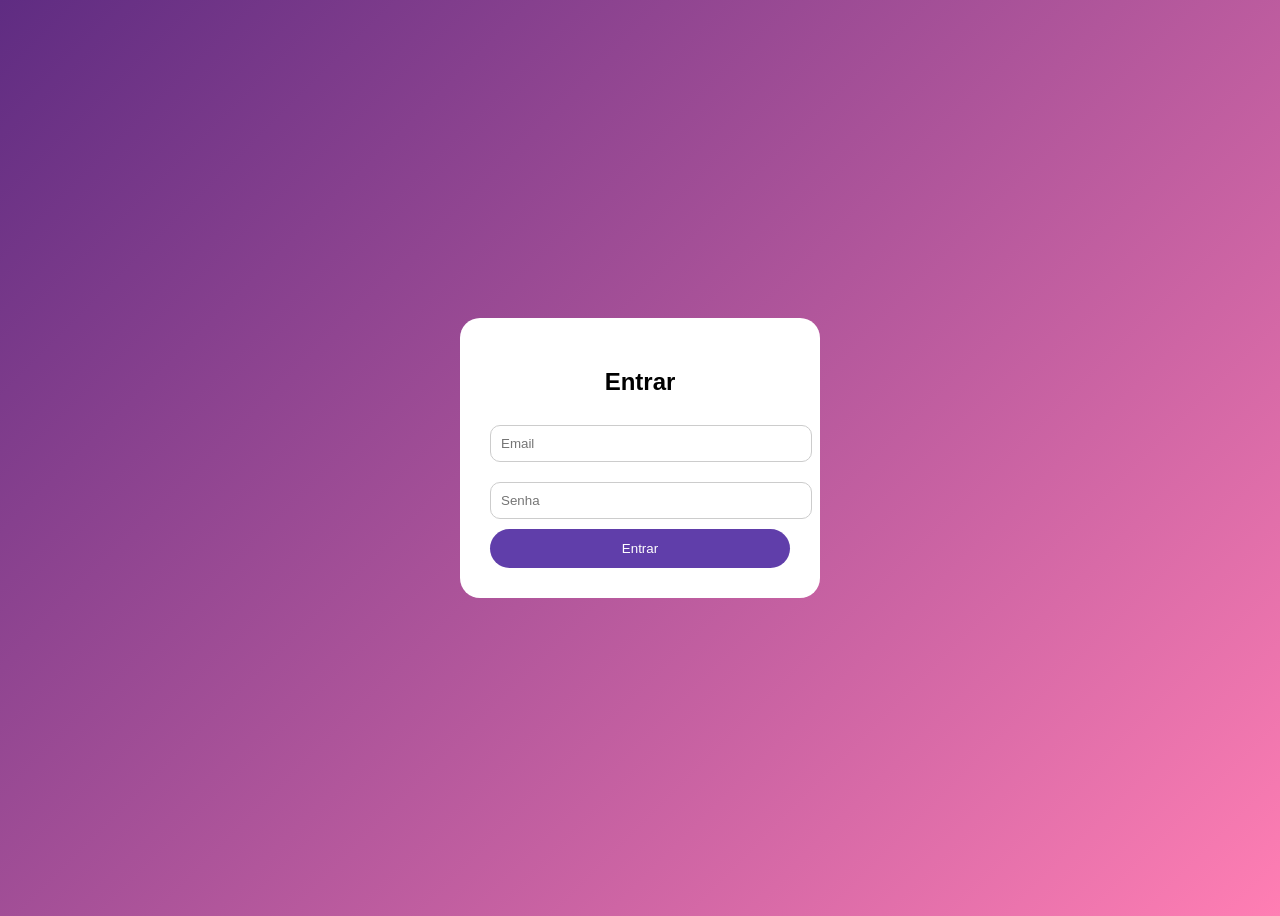
<file: projeto utena/login.html>
<!DOCTYPE html>
<html>
<head>
<title>Login</title>
<style>

body{

font-family:Arial;

background: linear-gradient(135deg,#5f2c82,#ff7eb3);

display:flex;

justify-content:center;

align-items:center;

height:100vh;

}

.card{

background:white;

padding:30px;

border-radius:20px;

width:300px;

text-align:center;

}

input{

width:100%;

padding:10px;

margin:10px 0;

border-radius:10px;

border:1px solid #ccc;

}

button{

width:100%;

padding:12px;

background:#603eaa;

color:white;

border:none;

border-radius:20px;

}
</style>
</head>
<body>
<div class="card">
<h2>Entrar</h2>
<input type="email" placeholder="Email">
<input type="password" placeholder="Senha">
<button>Entrar</button>
</div>
</body>
</html>
</file>
<file: estilos.css>
@import url('https://fonts.googleapis.com/css2?family=Ballet:opsz@16..72&family=Pacifico&display=swap');

p{color: rgb(2, 243, 243);}

    /* background-color: #66494959; */ pra mundar a cor de fundo do parágrafo, mas nesse caso, como a imagem de fundo é escura, a cor do parágrafo não fica tão visível. O ideal é usar uma cor de fundo mais clara ou ajustar a opacidade da imagem de fundo.
 h1,h2,h3,h4,h5,h6{
    color:rgb(36, 222, 231);
}

body{
background-color: rgb(11, 255, 255);
background-image: url("midias/imagem\ de\ fundo.jpg");
background-size: cover;
background-size: contain;
background-size: auto;
background-attachment: fixed;
/*background-size: no-repeat;*/ é para não repetir a imagem, mas nesse caso, como a imagem é pequena, ela se repete. O ideal é usar o cover ou contain, dependendo do resultado desejado.
}
/* /* /*Tipografia/* */
@font-face {
    font-family: 'Lastchristmas';
    src: url(fontes/Lastchristmas_personal_use_only.ttf);
}
h1,h2,h3,h4,h5,h6{
  font-family: "Pacifico", cursive;
  font-weight: 400;
  font-style: normal;
  text-decoration: underline;
text-shadow: 0 0 8px rgba(76, 20, 206, 0.548);
P{
    font-size: 16px;
    font-size: 24px;
    font-size: 32px;

}
a{color:oklch(70.221% 0.10372 207.365);}
</file>
